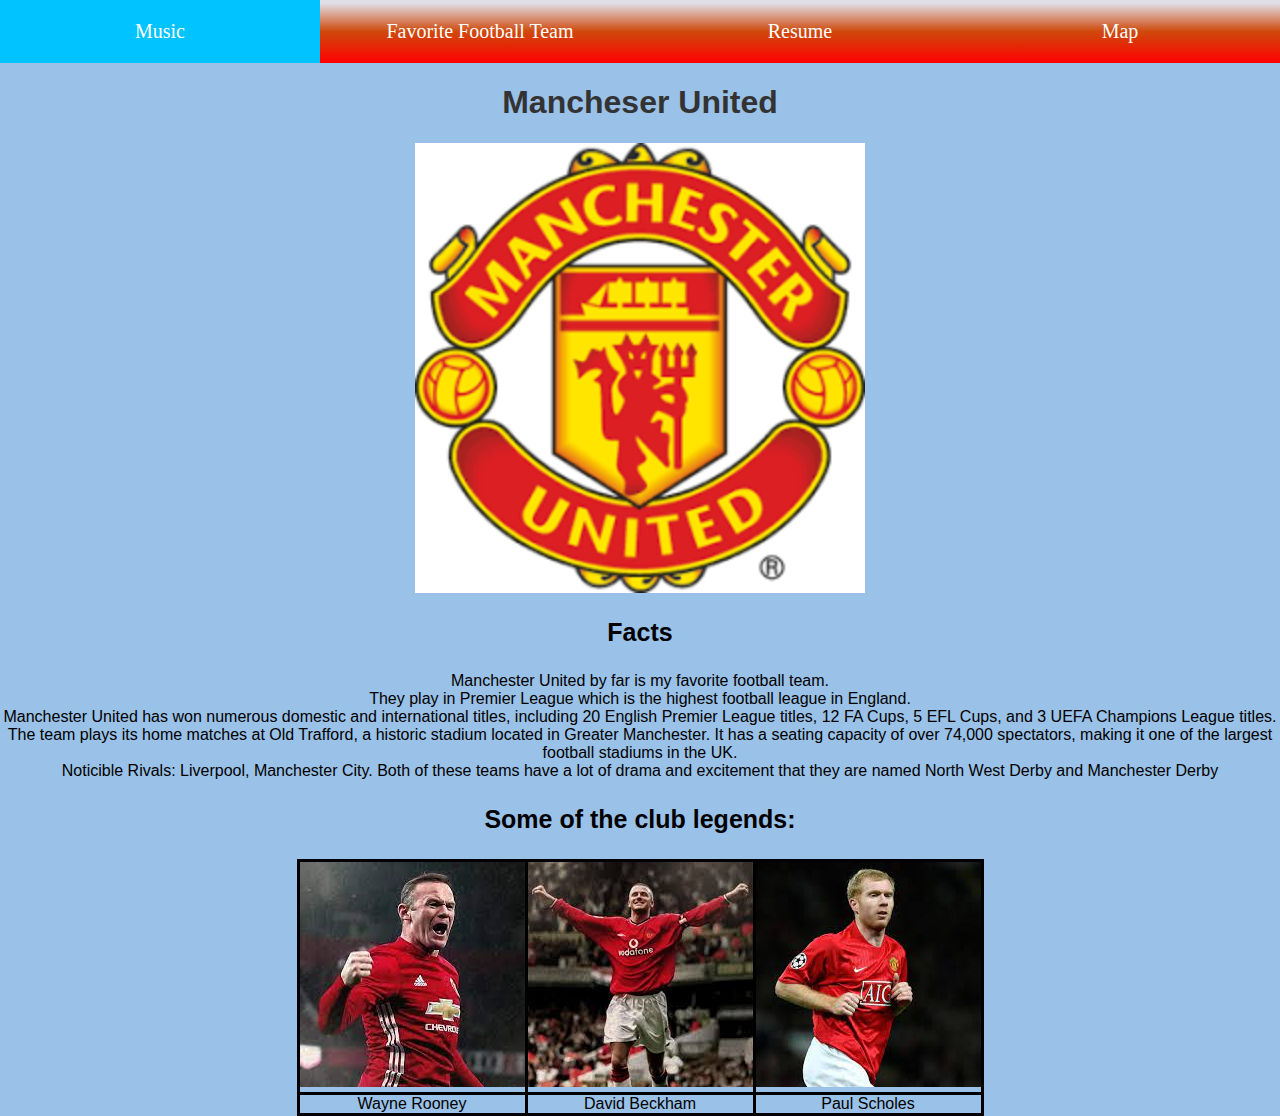
<file: favteam.html>
<!DOCTYPE html>
<html lang="en">
  <head>
    <meta charset="utf-8">
    <title>Favorite Football Team</title>
    <link rel="stylesheet" href="css/style.css">
    <link rel="stylesheet" type="text/css" href="css/normalize.css">
    <script src="js/script.js" defer></script>
  </head>

  <body>
    <header>
      <nav id="navbar">
        <div id="navbar_container">
          <ul>
            <li><a href="index.html">Music</a></li>
            <li id="onpage"><a href="favteam.html">Favorite Football Team</a></li>
            <li><a href="resume.html">Resume</a></li>
            <li><a href="map.html">Map</a></li>
          </ul>
        </div>  
      </nav>
    </header>
    <section>
      <h1>Mancheser United</h1>
      <img src="image/MU.png" alt="Manchester United logo with color" class="image">
      <h3>Facts</h3>
	    <ul class="ul">
        <li>Manchester United by far is my favorite football team.</li>
	      <li>They play in Premier League which is the highest football league in England.</li>
	      <li>Manchester United has won numerous domestic and international titles, including 20 English Premier League titles, 12 FA Cups, 5 EFL Cups, and 3 UEFA Champions League titles.</li>
	      <li>The team plays its home matches at Old Trafford, a historic stadium located in Greater Manchester. It has a seating capacity of over 74,000 spectators, making it one of the largest football stadiums in the UK.</li>
	      <li>Noticible Rivals: Liverpool, Manchester City. Both of these teams have a lot of drama and excitement that they are named North West Derby and Manchester Derby</li>
      </ul>
    </section>
    
    <section>
      <h3>Some of the club legends:</h3>  
        <table class="center">
          <tr>
            <th><img src="image/Rooney.jpg" alt="Wayne Rooney profile picture from media day"></th>
            <th><img src="image/Beck.jpg" alt="David Beckham when celebrating a goal in the team uniform"></th>
            <th><img src="image/Scholes.jpg" alt="Paul Scholes with Manchester United uniform"></th>
          </tr>
          <tr class="name">
            <td>Wayne Rooney</td>
            <td>David Beckham</td>
            <td>Paul Scholes</td>
          </tr>
      </table>
    </section>
  </body>

</html>
</file>
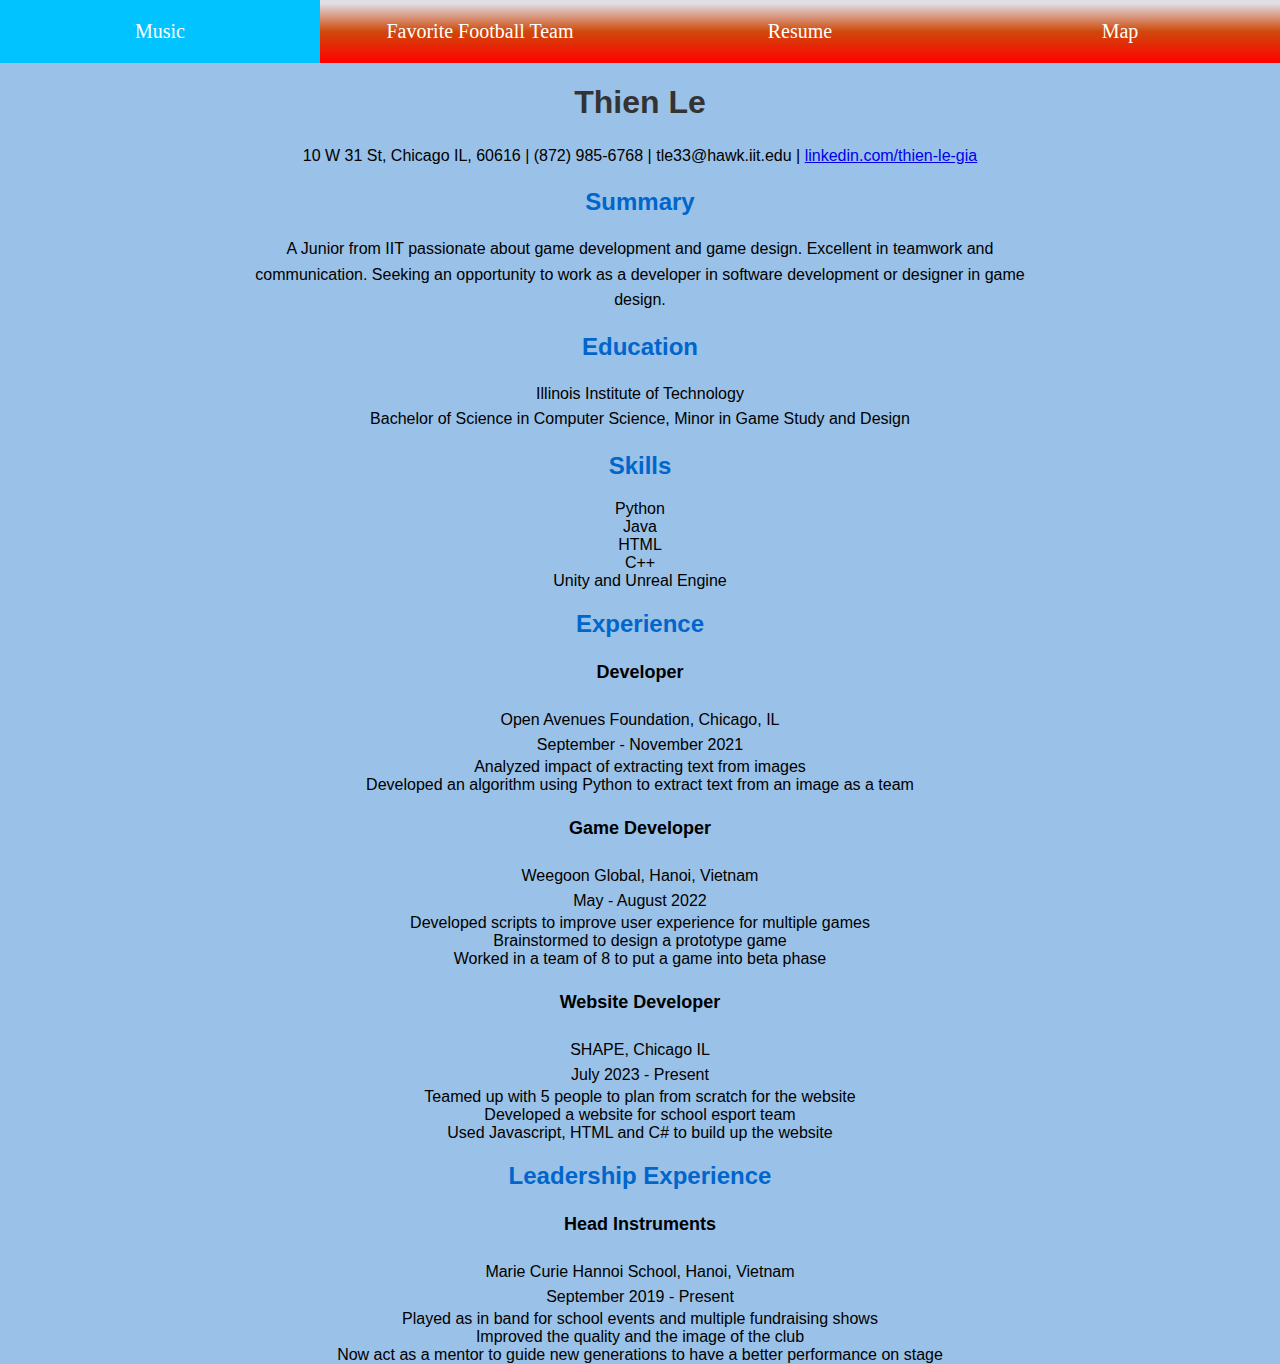
<file: resume.html>
<!DOCTYPE html>
<html lang="en">
  <head>
    <meta charset="utf-8">
    <title>Resume</title>
    <link rel="stylesheet" href="css/style.css">
    <link rel="stylesheet" type="text/css" href="css/normalize.css">
    <script src="js/script.js" defer></script>
  </head>

  <body>
    <header>
      <nav id="navbar">
        <div id="navbar_container">
          <ul>
            <li><a href="index.html">Music</a></li>
            <li><a href="favteam.html">Favorite Football Team</a></li>
            <li id="onpage"><a href="resume.html">Resume</a></li>
            <li><a href="map.html">Map</a></li>
          </ul>
        </div>  
      </nav>
    </header>
    <h1>Thien Le</h1>
    <p id="text-center">10 W 31 St, Chicago IL, 60616 | (872) 985-6768 | tle33@hawk.iit.edu | <a href="https://www.linkedin.com/in/thien-le-gia/">linkedin.com/thien-le-gia</a></p>
    
    <section>
      <h2>Summary</h2>
      <p>A Junior from IIT passionate about game development and game design. Excellent in teamwork and communication. Seeking an opportunity to work as a developer in software development  or designer in game design.</p>
    </section>
    
    <section>
      <h2>Education</h2>
      <p>Illinois Institute of Technology</p>
      <p>Bachelor of Science in Computer Science, Minor in Game Study and Design</p>
    </section>

    <section>
      <h2>Skills</h2>
      <ul>
        <li>Python</li>
        <li>Java</li>
        <li>HTML</li>
        <li>C++</li>
        <li>Unity and Unreal Engine</li>
      </ul>
    </section>

    <section>
      <h2>Experience</h2> 
      <h4>Developer</h4>
      <p>Open Avenues Foundation, Chicago, IL</p>
      <p>September - November 2021</p>
      <ul>
        <li>Analyzed impact of extracting text from images</li>
        <li>Developed an algorithm using Python to extract text from an image as a team</li>
      </ul>
      <h4>Game Developer</h4>
      <p>Weegoon Global, Hanoi, Vietnam</p>
      <p>May - August 2022</p>
      <ul>
        <li>Developed scripts to improve user experience for multiple games</li>
        <li>Brainstormed to design a prototype game</li>
        <li>Worked in a team of 8 to put a game into beta phase</li>
      </ul>
      <h4>Website Developer</h4>
      <p>SHAPE, Chicago IL</p>
      <p>July 2023 - Present</p>
      <ul>
        <li>Teamed up with 5 people to plan from scratch for the website</li>
        <li>Developed a website for school esport team</li>
        <li>Used Javascript, HTML and C# to build up the website</li>
      </ul>
    </section>

    <section>
      <h2>Leadership Experience</h2>
      <h4>Head Instruments</h4>
      <p>Marie Curie Hannoi School, Hanoi, Vietnam</p>
      <p>September 2019 - Present</p>
      <ul>
        <li>Played as in band for school events and  multiple fundraising shows</li>
        <li>Improved the quality and the image of the club</li>
        <li>Now act as a mentor to guide new generations to have a better performance on stage</li>
      </ul>
    </section>
  </body>

</html>
</file>
<file: css/style.css>
body {
  background-color: #9ac1e7;
  position: relative
}

#navbar {
  background-color: rgb(255, 0, 0);
  overflow: hidden;
  position: sticky;
  top: 0;
  z-index: 100;
}

#nav-container {
  float: left;
  width: 100%;
  position: relative;
}

#navbar ul { 
  list-style-type: none;
  overflow: hidden;
  background:linear-gradient(to bottom, #e0dfe7 5%, #cf490b 50%, #ff0000 100%);
  background-color:#6c8ef5;
  font-family: 'Times New Roman', Times, serif;
  font-size:30px;
  text-decoration:none;
  width: 100%;
  height: auto;
  margin: 0;
  padding: 0;
  position: relative;
}

#navbar ul li {
  float: left;
  display: block;
  width: 25%;
}

#navbar ul li a {
  text-decoration: none;
  display: block;
  text-align: center;
  padding: 20px 40px;
  color: white;
  font-size: 20px;
  font-family: cursive;
}

#navbar ul li a:hover{
  background-color: #00c3ff;
}

h1 {
  font-size: 32px;
  color: #333;
  text-align: center;
  margin-bottom: 10px;
}  

h2 {
  font-size: 24px;
  text-align: center;
  color: #0066cc;
}

h3 {
  font-size: 25px;
  text-align: center;
}

h4 {
  font-size: 18px;
  text-align: center;
}

p {
      text-align: center;
}
  
ul{
  list-style: none;
  text-align: center;
  margin: 0;
  padding: 0;
}

table{
  border-collapse:collapse;
  text-align: center;
}

td, th{
  border: 3px solid rgb(0, 0, 0);
  color:#000000;
  font-style: normal;
}

th{
  font-size: larger;
}

.center{
  margin-left: auto;
  margin-right: auto;
}

.image {
  display: flex;
  margin-left: auto;
  margin-right: auto;
  align-items: center;
  width: 100%;
  max-width: 320px; 
  position: relative;
  float: none;
  clear: both;
}

.image-container {
  width: 100%;
  overflow: hidden;
  margin: 20px 0;
}

.container{
  display: flex;
  justify-content: center;
  align-items: center;
  height: auto;
  position: relative;
  clear: both;
  margin: 20px 0;
}
  
video {
  max-width: 100%;
  height: auto;
  position: static;
  float: none;
  z-index: 1;
}

.controls {
  display: flex;
  justify-content: center;
  align-items: center;
  margin-top: 10px;
}

.controls button {
  padding: 10px;
  font-size: 16px;
  border: none;
  border-radius: 4px;
  background-color: rgb(100, 100, 100);
  color: white;
  cursor: pointer;
  margin: 0 5px;
}

@media screen and (max-width: 900px) {
  #navbar ul li {
    width: 20%;
  }

  h1 {
    font-size: 36px;
  }

  .image {
    width: 60%;
  }

  .container {
    padding: 20px;
  }

  p {
    font-size: 18px;
  }
}

@media screen and (min-width: 600px) and (max-width: 1023px) {
  #navbar ul {
    font-size: 32px;
  }

  #navbar ul li {
    width: 15%;
  }

  h1 {
    font-size: 40px;
  }

  .container {
    display: flex;
    flex-direction: row;
    gap: 30px;
  }

  .image {
    width: 50%;
  }

  video {
    max-width: 80%;
  }
}

@media screen and (min-width: 480px) {
  #navbar ul li {
    width: 50%; 
  }

  .container {
    flex-direction: column;
    align-items: center;
  }

  .image {
    width: 80%; 
    max-width: 400px;
  }

  h1 {
    font-size: 28px; 
  }

  p {
    max-width: 600px;
    margin: 0 auto;
    padding: 0 10px;
  }
}

@media screen and (min-width: 768px) {
  #navbar ul {
    display: flex;
    justify-content: space-around;
  }

  #navbar ul li {
    width: 25%; 
  }

  .container {
    flex-direction: row;
    gap: 20px;
    max-width: 1000px;
    margin: 20px auto;
  }

  .image {
    width: 40%; 
    max-width: 450px;
  }

  video {
    width: 50%;
    max-width: 500px;
  }

  h1 {
    font-size: 34px;
  }

  p {
    max-width: 800px;
    line-height: 1.6;
  }
}

map {
  height: 400px;
  width:100%;
}
</file>
